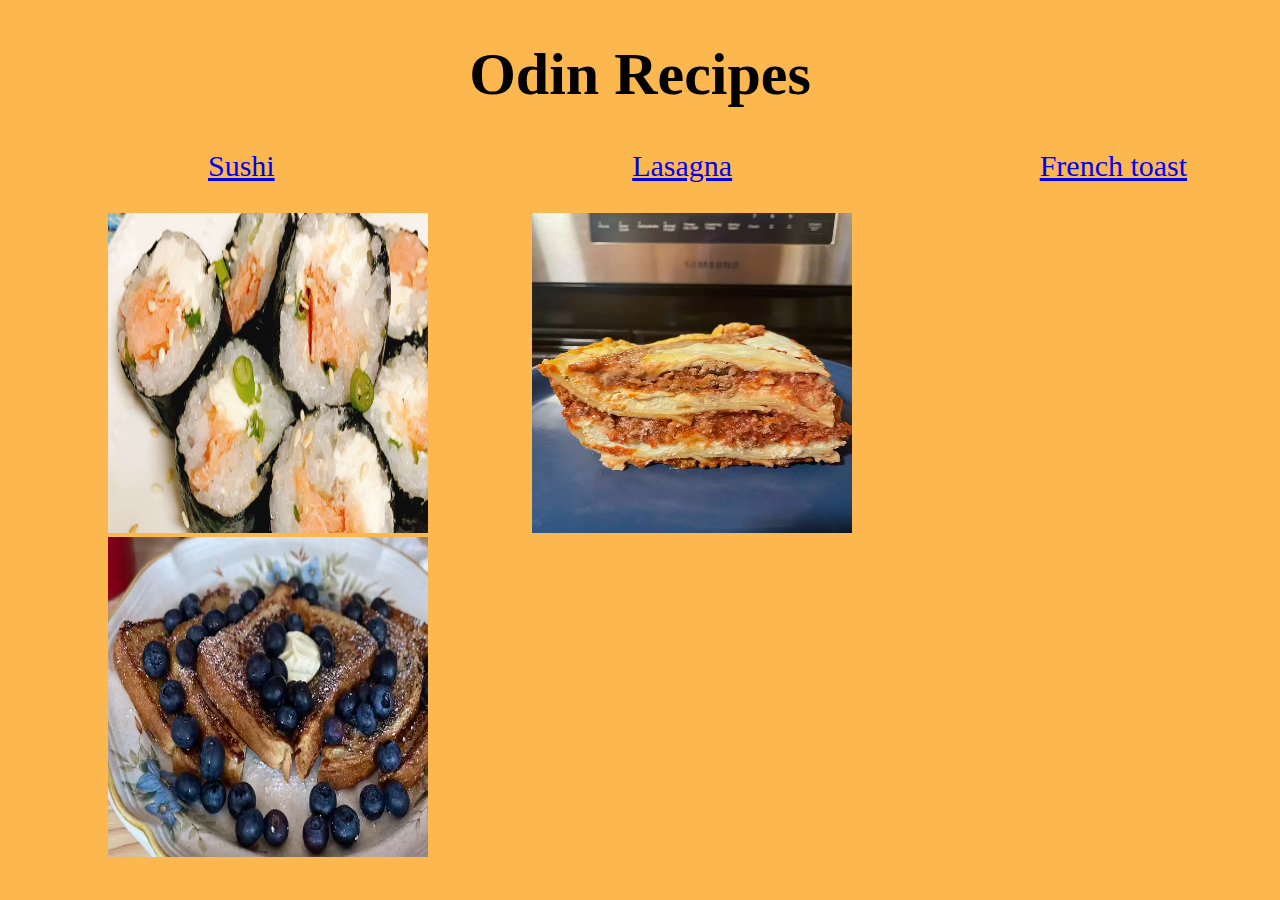
<file: index.html>
<!DOCTYPE html>

<html lan="en">
    <head>
        <meta charset="utf-8">
        <title>Recipes</title>
        <link rel="stylesheet" href="homepage.css">
    </head>

    <body>
        <h1>Odin Recipes</h1>


        <p><a class="sushi" href="./recipes/sushi.html">Sushi</a>
        <a class="lasagna" href="./recipes/lasagna.html">Lasagna</a>
        <a class="french-toast" href="./recipes/frenchtoast.html">French toast</a></p>
        <img class="sushi-img" src="images/sushi.jpg" alt="sushi's photo">
        <img class="lasagna-img" src="images/lasagna.jpg" alt="lasagna's photo">
        <img class="french-toast-img" src="images/french-toast.jpg" alt="french toast's photo">

    </body>


</html>
</file>
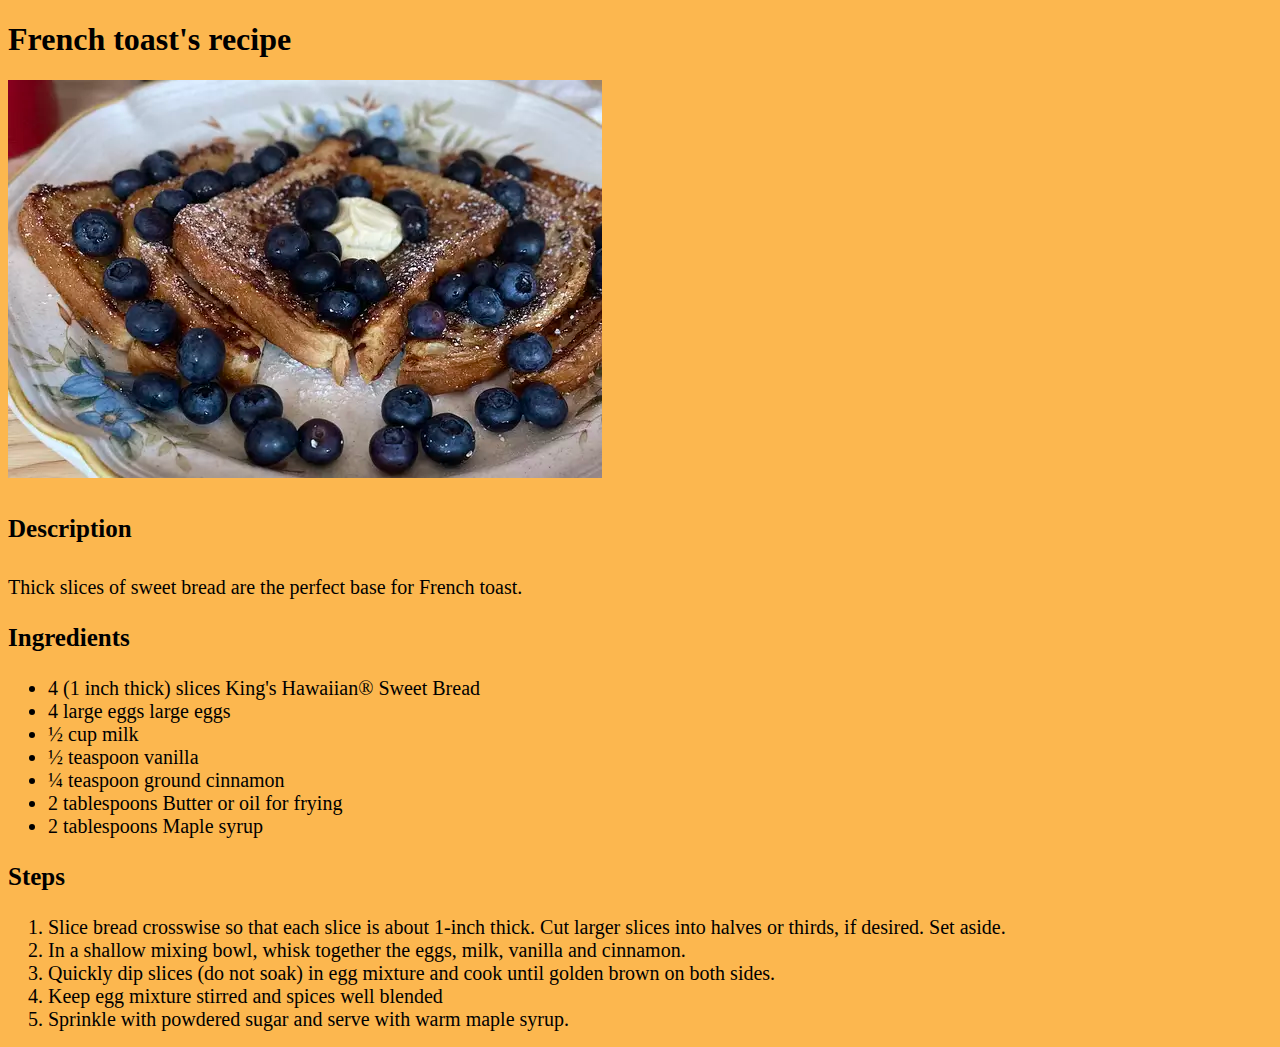
<file: recipes/frenchtoast.html>
<!DOCTYPE html>

<html lang="en">
    <head>
        <meta charset="utf-8">
        <title>French toast</title>
        <link rel="stylesheet" href="styles.css">
    </head>

    <body>
        <h1>French toast's recipe</h1>

        <img src="../images/french-toast.jpg" alt="french toast's photo">

        <h4>Description</h4>
        <p>Thick slices of sweet bread are the perfect base for French toast.</p>

        <h3>Ingredients</h3>
        <ul>
            <li>4 (1 inch thick) slices King's Hawaiian® Sweet Bread</li>
            <li>4 large eggs large eggs</li>
            <li>½ cup milk</li>
            <li>½ teaspoon vanilla</li>
            <li>¼ teaspoon ground cinnamon</li>
            <li>2 tablespoons Butter or oil for frying</li>
            <li>2 tablespoons Maple syrup</li>
        </ul>  

        <h3>Steps</h3>
        <ol>
            <li>Slice bread crosswise so that each slice is about 1-inch thick. Cut larger slices into halves or thirds, if desired. Set aside.</li>
            <li>In a shallow mixing bowl, whisk together the eggs, milk, vanilla and cinnamon.</li>
            <li>Quickly dip slices (do not soak) in egg mixture and cook until golden brown on both sides.</li>
            <li>Keep egg mixture stirred and spices well blended</li>
            <li>Sprinkle with powdered sugar and serve with warm maple syrup.</li>
        </ol>

    </body>

</html>
</file>
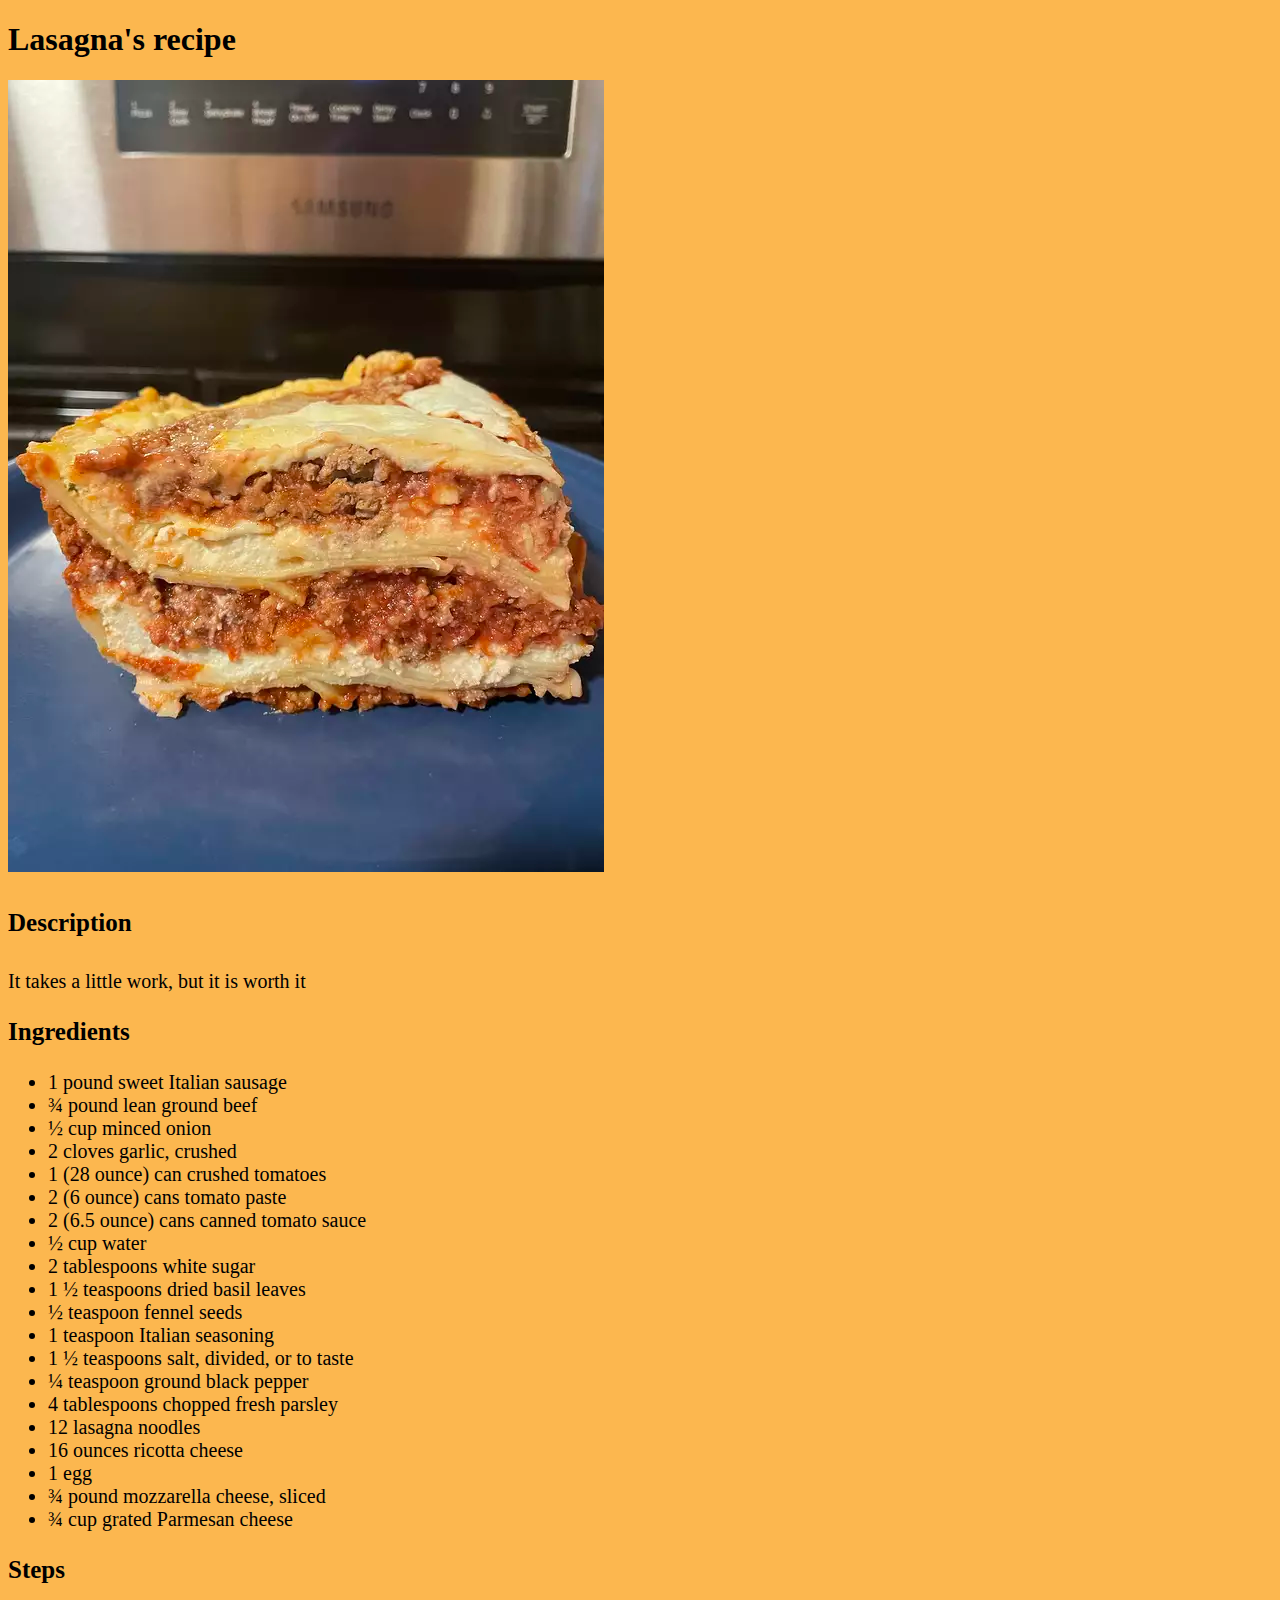
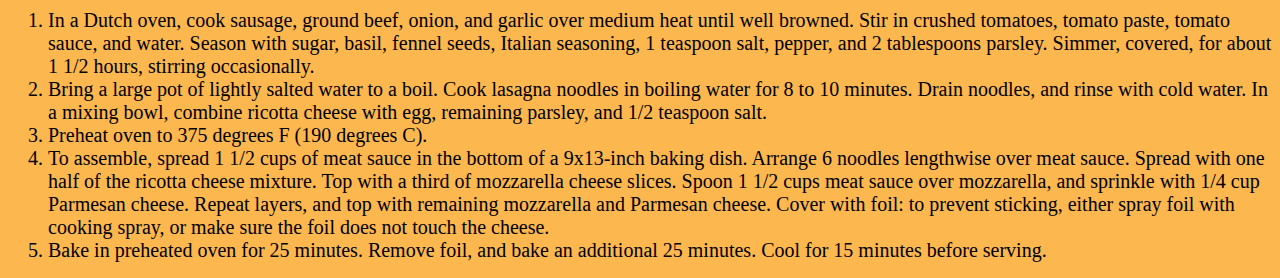
<file: recipes/lasagna.html>
<!DOCTYPE html>

<html lang="en">
    <head>
        <meta charset="utf-8">
        <title>Lasagna</title>
        <link rel="stylesheet" href="styles.css">
    </head>

    <body>
        <h1>Lasagna's recipe</h1>

        <img src="../images/lasagna.jpg" alt="lasagna's photo">
        <h4>Description</h4>

        <p>It takes a little work, but it is worth it</p>

        <h3>Ingredients</h3>
        <ul>
            <li>1 pound sweet Italian sausage</li>
            <li>¾ pound lean ground beef</li>
            <li>½ cup minced onion</li>
            <li>2 cloves garlic, crushed</li>
            <li>1 (28 ounce) can crushed tomatoes</li>
            <li>2 (6 ounce) cans tomato paste</li>
            <li>2 (6.5 ounce) cans canned tomato sauce</li>
            <li>½ cup water</li>
            <li>2 tablespoons white sugar</li>
            <li>1 ½ teaspoons dried basil leaves</li>
            <li>½ teaspoon fennel seeds</li>
            <li>1 teaspoon Italian seasoning</li>
            <li>1 ½ teaspoons salt, divided, or to taste</li>
            <li>¼ teaspoon ground black pepper</li>
            <li>4 tablespoons chopped fresh parsley</li>
            <li>12 lasagna noodles</li>
            <li>16 ounces ricotta cheese</li>
            <li>1 egg</li>
            <li>¾ pound mozzarella cheese, sliced</li>
            <li>¾ cup grated Parmesan cheese</li>
        </ul>

        <h3>Steps</h3>
        <ol>
            <li>In a Dutch oven, cook sausage, ground beef, onion, and garlic over medium heat until well browned. Stir in crushed tomatoes, tomato paste, tomato sauce, and water. Season with sugar, basil, fennel seeds, Italian seasoning, 1 teaspoon salt, pepper, and 2 tablespoons parsley. Simmer, covered, for about 1 1/2 hours, stirring occasionally.</li>

            <li>Bring a large pot of lightly salted water to a boil. Cook lasagna noodles in boiling water for 8 to 10 minutes. Drain noodles, and rinse with cold water. In a mixing bowl, combine ricotta cheese with egg, remaining parsley, and 1/2 teaspoon salt.</li>

            <li>Preheat oven to 375 degrees F (190 degrees C).</li>

            <li>To assemble, spread 1 1/2 cups of meat sauce in the bottom of a 9x13-inch baking dish. Arrange 6 noodles lengthwise over meat sauce. Spread with one half of the ricotta cheese mixture. Top with a third of mozzarella cheese slices. Spoon 1 1/2 cups meat sauce over mozzarella, and sprinkle with 1/4 cup Parmesan cheese. Repeat layers, and top with remaining mozzarella and Parmesan cheese. Cover with foil: to prevent sticking, either spray foil with cooking spray, or make sure the foil does not touch the cheese.</li>

            <li>Bake in preheated oven for 25 minutes. Remove foil, and bake an additional 25 minutes. Cool for 15 minutes before serving.</li>
        </ol>
    </body>


</html>
</file>
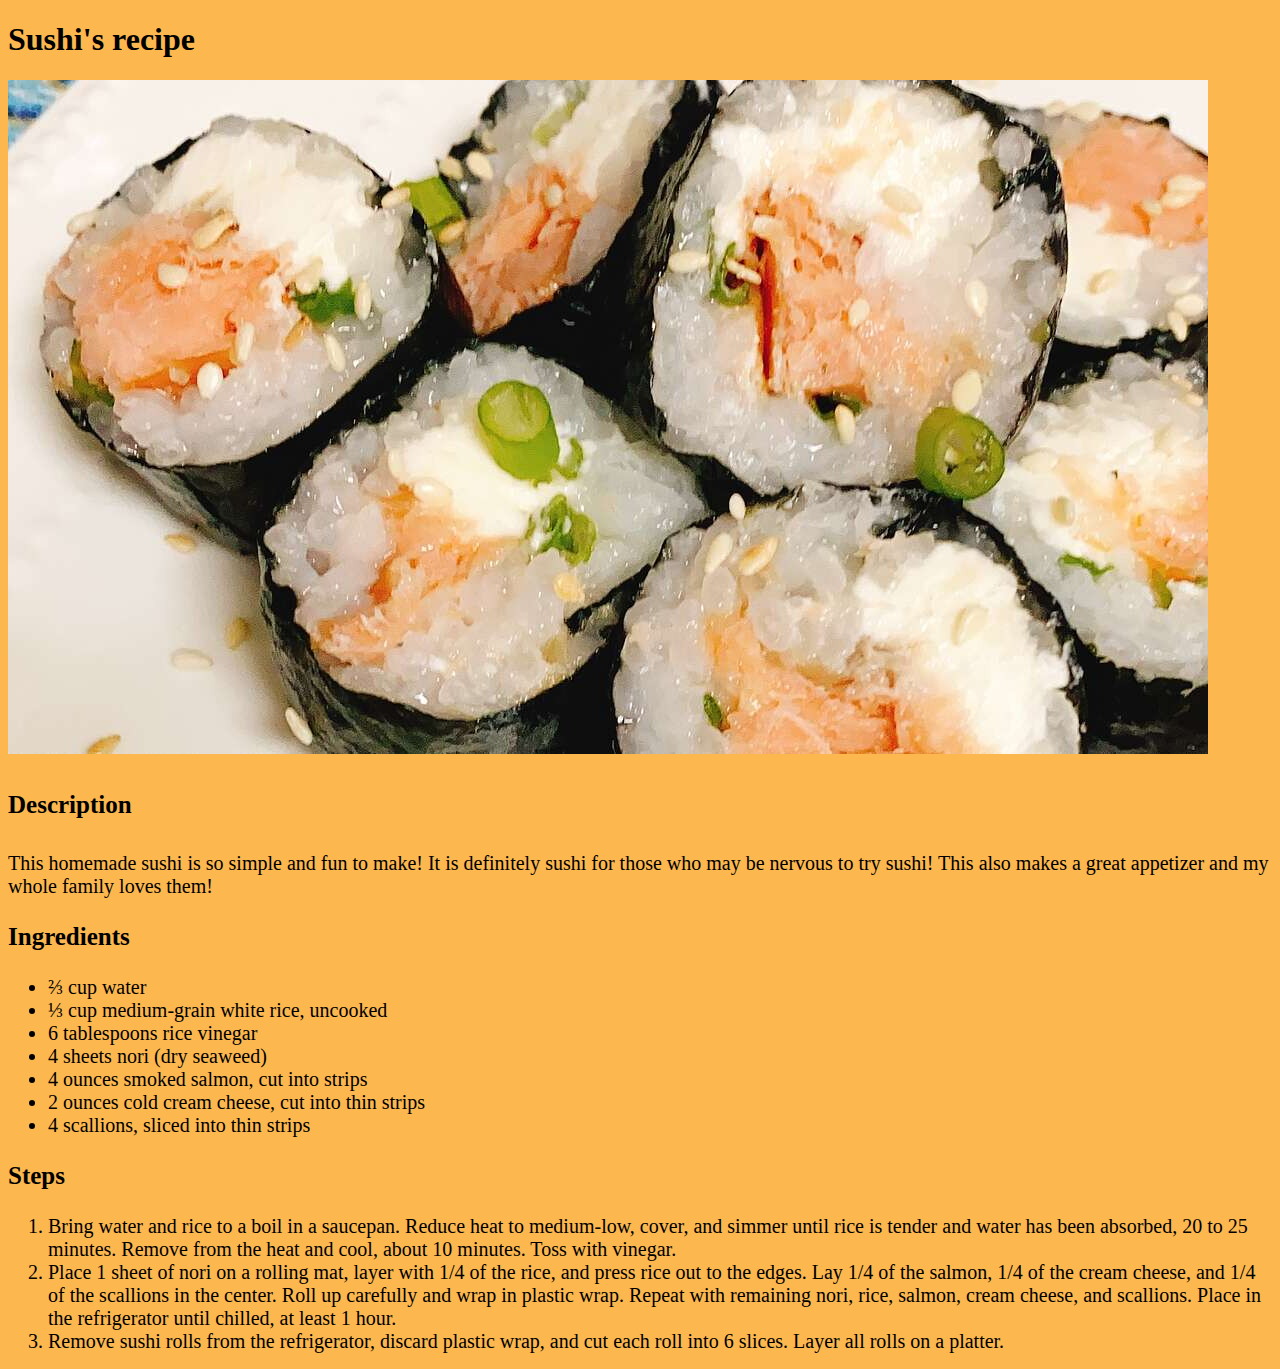
<file: recipes/sushi.html>
<!DOCTYPE html>

<html lang="en">
    <head>
        <meta charset="utf-8">
        <title>Sushi</title>
        <link rel="stylesheet" href="styles.css">
    </head>

    <body>
        <h1>Sushi's recipe</h1>
        
        <img src="../images/sushi.jpg" alt="sushi's photo">
        <h4>Description</h4>

        <p>This homemade sushi is so simple and fun to make! It is definitely sushi for those who may be nervous to try sushi! This also makes a great appetizer and my whole family loves them!</p>

        <h3>Ingredients</h3>
        <ul>
            <li>⅔ cup water</li>
            <li>⅓ cup medium-grain white rice, uncooked</li>
            <li>6 tablespoons rice vinegar</li>
            <li>4 sheets nori (dry seaweed)</li>
            <li>4 ounces smoked salmon, cut into strips</li>
            <li>2 ounces cold cream cheese, cut into thin strips</li>
            <li>4 scallions, sliced into thin strips</li>
        </ul>

            <h3>Steps</h3>
            <ol>
                <li>Bring water and rice to a boil in a saucepan. Reduce heat to medium-low, cover, and simmer until rice is tender and water has been absorbed, 20 to 25 minutes. Remove from the heat and cool, about 10 minutes. Toss with vinegar.

                </li>
                <li>Place 1 sheet of nori on a rolling mat, layer with 1/4 of the rice, and press rice out to the edges. Lay 1/4 of the salmon, 1/4 of the cream cheese, and 1/4 of the scallions in the center. Roll up carefully and wrap in plastic wrap. Repeat with remaining nori, rice, salmon, cream cheese, and scallions. Place in the refrigerator until chilled, at least 1 hour.</li>
               
                <li>Remove sushi rolls from the refrigerator, discard plastic wrap, and cut each roll into 6 slices. Layer all rolls on a platter.</li>
            </ol>
        

    </body>


</html>
</file>
<file: homepage.css>
body {
    background-color:rgb(252, 183, 79);
}

h1 {
    color: rgb(0, 0, 0);
    text-align: center;
    font-size: 60px;
}

p {
    color: black;
    font-size: 30px;
    font-family:Cambria, Cochin, Georgia, Times, 'Times New Roman', serif;
}

.sushi {
    margin-left: 200px; 
}

.lasagna {
    margin-left: 350px;
}

.french-toast {
    margin-left: 300px;
}

img {
    width:320px;
    height: 320px;
}

.sushi-img {
    margin-left: 100px;
}

.lasagna-img {
    margin-left: 100px;
}

.french-toast-img {
    margin-left: 100px;
}

button {
    margin-left: 800px;
    margin-top: 400px;
    text-align: center;
    font-size: xx-large;
}
</file>
<file: recipes/styles.css>
body {
    background-color:rgb(252, 183, 79);
}

h3, h4 {
    font-family: "Times New Roman", sans-serif;
    font-size: 25px;

}

li, p {
    font-family: "Times New Roman", sans-serif;
    font-size: 20px;
}
</file>
